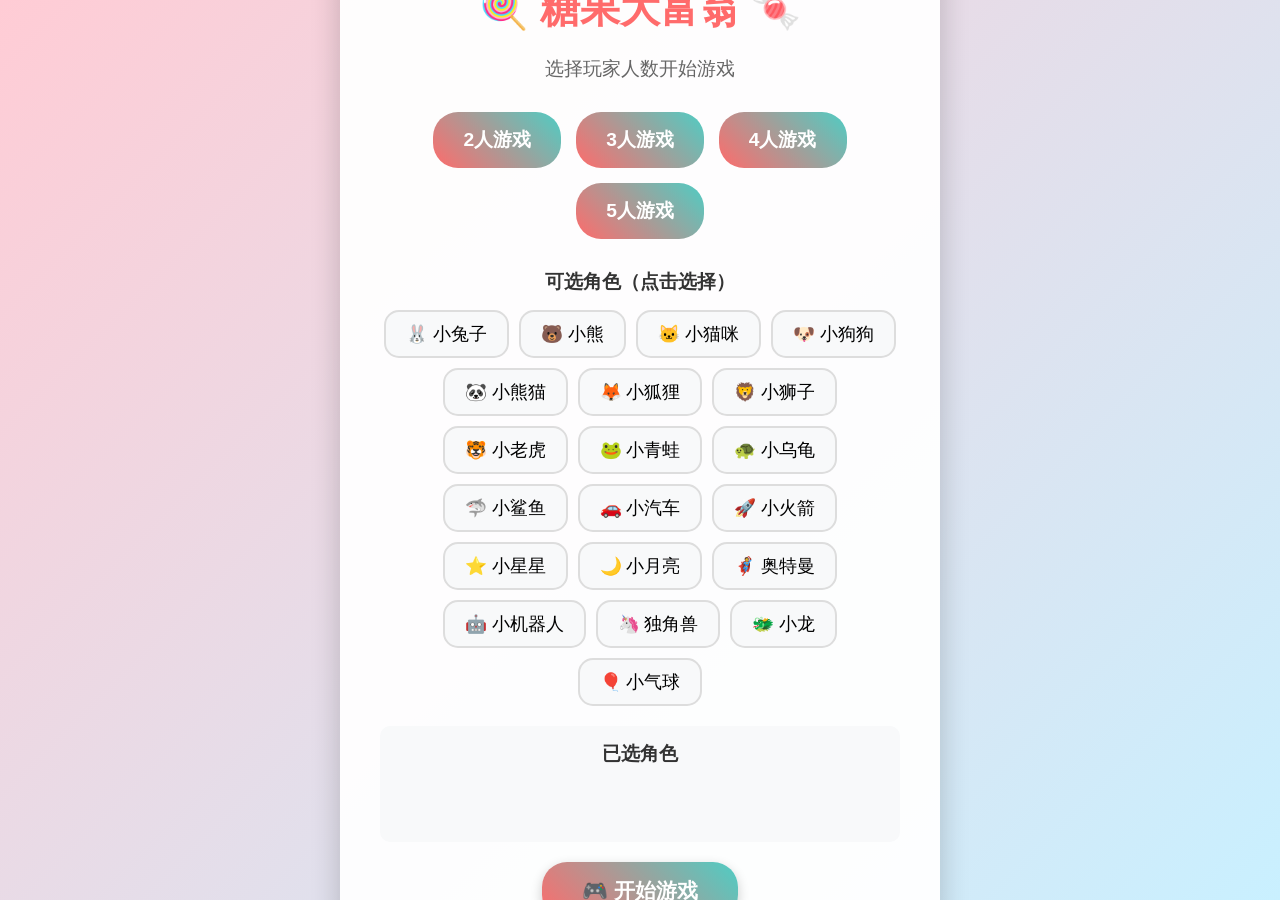
<file: index.html>
<!DOCTYPE html>
<html lang="zh-CN">
<head>
    <meta charset="UTF-8">
    <meta name="viewport" content="width=device-width, initial-scale=1.0">
    <title>糖果大富翁 - 儿童版</title>
    <link rel="stylesheet" href="style.css">
</head>
<body>
    <!-- 游戏开始界面 -->
    <div id="start-screen" class="start-screen">
        <div class="start-content">
            <h1>🍭 糖果大富翁 🍬</h1>
            <p>选择玩家人数开始游戏</p>
            <div class="player-selection">
                <button class="player-count-btn" data-count="2">2人游戏</button>
                <button class="player-count-btn" data-count="3">3人游戏</button>
                <button class="player-count-btn" data-count="4">4人游戏</button>
                <button class="player-count-btn" data-count="5">5人游戏</button>
            </div>
            <div class="available-characters">
                <h3>可选角色（点击选择）</h3>
                <div class="character-list" id="character-list">
                    <div class="character" data-index="0">🐰 小兔子</div>
                    <div class="character" data-index="1">🐻 小熊</div>
                    <div class="character" data-index="2">🐱 小猫咪</div>
                    <div class="character" data-index="3">🐶 小狗狗</div>
                    <div class="character" data-index="4">🐼 小熊猫</div>
                    <div class="character" data-index="5">🦊 小狐狸</div>
                    <div class="character" data-index="6">🦁 小狮子</div>
                    <div class="character" data-index="7">🐯 小老虎</div>
                    <div class="character" data-index="8">🐸 小青蛙</div>
                    <div class="character" data-index="9">🐢 小乌龟</div>
                    <div class="character" data-index="10">🦈 小鲨鱼</div>
                    <div class="character" data-index="11">🚗 小汽车</div>
                    <div class="character" data-index="12">🚀 小火箭</div>
                    <div class="character" data-index="13">⭐ 小星星</div>
                    <div class="character" data-index="14">🌙 小月亮</div>
                    <div class="character" data-index="15">🦸 奥特曼</div>
                    <div class="character" data-index="16">🤖 小机器人</div>
                    <div class="character" data-index="17">🦄 独角兽</div>
                    <div class="character" data-index="18">🐲 小龙</div>
                    <div class="character" data-index="19">🎈 小气球</div>
                </div>
                <div class="selected-characters">
                    <h3>已选角色</h3>
                    <div id="selected-characters-display"></div>
                </div>
                <button id="start-game-btn" class="start-game-btn">🎮 开始游戏</button>
            </div>
        </div>
    </div>

    <!-- 游戏主界面 -->
    <div id="game-container" class="game-container" style="display: none;">
        <div class="game-header">
            <h1>🍭 糖果大富翁 🍬</h1>
            <div class="all-players-info">
                <h3>所有玩家金币</h3>
                <div id="players-money-display"></div>
            </div>
        </div>

        <div class="game-layout">
            <div class="game-board">
                <!-- 游戏棋盘将通过JavaScript动态生成 -->
            </div>

            <div class="game-center">
                <div class="current-player-info">
                    <h3>当前玩家</h3>
                    <div id="current-player">小兔子 🐰</div>
                    <div id="player-money">金币: 1000</div>
                </div>

                <div class="dice-section">
                    <div class="dice-display">
                        <span>骰子点数: </span>
                        <span id="dice-value">-</span>
                    </div>
                    <button id="roll-dice" class="big-dice-btn">🎲 掷骰子</button>
                </div>

                <div class="action-buttons">
                    <button id="buy-property">购买地产</button>
                    <button id="end-turn">结束回合</button>
                </div>
            </div>
        </div>

        <div class="game-log">
            <h3>游戏日志</h3>
            <div id="log-content">
                <p>游戏开始！小兔子先行动。</p>
            </div>
        </div>

        <div class="game-rules">
            <h3>📖 游戏规则</h3>
            <div class="rules-content">
                <div class="rule-section">
                    <h4>🎯 基本玩法</h4>
                    <ul>
                        <li>掷骰子移动，购买地产，收取租金</li>
                        <li>金币用完的玩家出局，最后剩下的玩家获胜</li>
                        <li>经过起点获得200金币奖励</li>
                    </ul>
                </div>
                <div class="rule-section">
                    <h4>🏠 地产系统</h4>
                    <ul>
                        <li>购买地产后可以收取租金</li>
                        <li>租金根据地产价格计算</li>
                        <li>经过自己的地产可以休息</li>
                    </ul>
                </div>
                <div class="rule-section">
                    <h4>⚠️ 陷阱格子</h4>
                    <ul>
                        <li>粘粘糖、酸柠檬等会扣除金币</li>
                        <li>陷阱惩罚金额不等</li>
                        <li>注意避开危险区域</li>
                    </ul>
                </div>
                <div class="rule-section">
                    <h4>🌤️ 天气系统</h4>
                    <ul>
                        <li>☀️ 烈日：停留1回合，失去50金币</li>
                        <li>❄️ 风雪：后退3步，失去30金币</li>
                        <li>🌧️ 暴雨：前进2步，获得20金币</li>
                        <li>🌈 彩虹：随机传送，获得50金币</li>
                    </ul>
                </div>
                <div class="rule-section">
                    <h4>🏢 特殊建筑</h4>
                    <ul>
                        <li>🏦 银行：存钱生息，取钱获得利息</li>
                        <li>🏢 监狱：停留2回合，无法移动</li>
                        <li>🏥 医院：恢复100金币</li>
                        <li>🎰 赌场：50%几率双倍或失去金币</li>
                        <li>🎁 礼物屋：随机获得金币礼物</li>
                        <li>🌀 传送门：随机传送到其他位置</li>
                        <li>💎 宝藏岛：发现宝藏获得金币</li>
                        <li>🧙 魔法屋：随机魔法效果</li>
                    </ul>
                </div>
            </div>
        </div>
    </div>

    <script src="game.js"></script>
</body>
</html>
</file>
<file: style.css>
* {
    margin: 0;
    padding: 0;
    box-sizing: border-box;
}

body {
    font-family: 'Comic Sans MS', '楷体', sans-serif;
    background: linear-gradient(135deg, #ffccd5, #c9f0ff);
    min-height: 100vh;
    padding: 20px;
}

.game-container {
    max-width: 1200px;
    margin: 0 auto;
    background: rgba(255, 255, 255, 0.95);
    border-radius: 20px;
    padding: 20px;
    box-shadow: 0 10px 30px rgba(0, 0, 0, 0.1);
}

/* 开始界面样式 */
.start-screen {
    position: fixed;
    top: 0;
    left: 0;
    width: 100%;
    height: 100%;
    background: linear-gradient(135deg, #ffccd5, #c9f0ff);
    display: flex;
    justify-content: center;
    align-items: center;
    z-index: 1000;
}

.start-content {
    background: rgba(255, 255, 255, 0.95);
    padding: 40px;
    border-radius: 20px;
    text-align: center;
    box-shadow: 0 10px 30px rgba(0, 0, 0, 0.2);
    max-width: 600px;
    width: 90%;
}

.start-content h1 {
    font-size: 2.5em;
    margin-bottom: 20px;
    color: #ff6b6b;
}

.start-content p {
    font-size: 1.2em;
    margin-bottom: 30px;
    color: #666;
}

.player-selection {
    display: flex;
    gap: 15px;
    justify-content: center;
    flex-wrap: wrap;
    margin-bottom: 30px;
}

.player-count-btn {
    padding: 15px 30px;
    font-size: 1.2em;
    border: none;
    border-radius: 25px;
    cursor: pointer;
    background: linear-gradient(45deg, #ff6b6b, #4ecdc4);
    color: white;
    transition: all 0.3s;
    font-weight: bold;
}

.player-count-btn:hover {
    transform: scale(1.05);
    box-shadow: 0 5px 15px rgba(0, 0, 0, 0.2);
}

.available-characters {
    margin-top: 20px;
}

.available-characters h3 {
    margin-bottom: 15px;
    color: #333;
}

.character-list {
    display: flex;
    gap: 10px;
    justify-content: center;
    flex-wrap: wrap;
}

.character {
    padding: 10px 20px;
    background: #f8f9fa;
    border-radius: 15px;
    font-size: 1.1em;
    border: 2px solid #ddd;
    transition: all 0.3s;
}

.character:hover {
    border-color: #ff6b6b;
    background: #fff5f5;
}

.character.selected {
    border-color: #51cf66;
    background: #f0fff4;
    transform: scale(1.05);
}

.character.disabled {
    opacity: 0.4;
    cursor: not-allowed;
}

.selected-characters {
    margin-top: 20px;
    padding: 15px;
    background: #f8f9fa;
    border-radius: 10px;
}

.selected-characters h3 {
    margin-bottom: 10px;
    color: #333;
}

#selected-characters-display {
    display: flex;
    gap: 10px;
    justify-content: center;
    flex-wrap: wrap;
    min-height: 50px;
}

.selected-character {
    padding: 8px 15px;
    background: linear-gradient(45deg, #51cf66, #40c057);
    color: white;
    border-radius: 15px;
    font-size: 1em;
    display: flex;
    align-items: center;
    gap: 5px;
}

.start-game-btn {
    margin-top: 20px;
    padding: 15px 40px;
    font-size: 1.3em;
    border: none;
    border-radius: 25px;
    cursor: pointer;
    background: linear-gradient(45deg, #ff6b6b, #4ecdc4);
    color: white;
    font-weight: bold;
    transition: all 0.3s;
    box-shadow: 0 4px 12px rgba(0, 0, 0, 0.2);
}

.start-game-btn:hover {
    transform: scale(1.05);
    box-shadow: 0 6px 16px rgba(0, 0, 0, 0.3);
}

.start-game-btn:disabled {
    opacity: 0.5;
    cursor: not-allowed;
    transform: none;
}

.game-header {
    text-align: center;
    margin-bottom: 20px;
    padding: 15px;
    background: linear-gradient(45deg, #ff6b6b, #4ecdc4);
    border-radius: 15px;
    color: white;
}

.game-header h1 {
    font-size: 2.5em;
    margin-bottom: 10px;
    text-shadow: 2px 2px 4px rgba(0, 0, 0, 0.3);
}

.all-players-info {
    background: rgba(255, 255, 255, 0.2);
    padding: 15px;
    border-radius: 10px;
    margin-top: 15px;
}

.all-players-info h3 {
    margin-bottom: 10px;
    font-size: 1.1em;
}

#players-money-display {
    display: flex;
    gap: 15px;
    justify-content: center;
    flex-wrap: wrap;
}

.player-money-item {
    background: rgba(255, 255, 255, 0.3);
    padding: 8px 15px;
    border-radius: 20px;
    font-weight: bold;
    display: flex;
    align-items: center;
    gap: 5px;
}

.player-money-item.current {
    background: rgba(255, 215, 0, 0.5);
    border: 2px solid #ffd700 !important;
    transform: scale(1.05);
}

.game-layout {
    display: flex;
    gap: 20px;
    margin-bottom: 20px;
    align-items: stretch;
}

.game-board {
    flex: 1;
    display: grid;
    grid-template-columns: repeat(11, 1fr);
    grid-template-rows: repeat(11, 1fr);
    aspect-ratio: 1;
    max-width: 600px;
    border: 3px solid #ff6b6b;
    border-radius: 10px;
    background: #f8f9fa;
}

.game-center {
    flex: 0 0 300px;
    display: flex;
    flex-direction: column;
    gap: 15px;
    background: linear-gradient(135deg, #fff5f5, #f0f8ff);
    padding: 20px;
    border-radius: 15px;
    border: 2px solid #ddd;
}

.current-player-info {
    text-align: center;
    padding: 15px;
    background: white;
    border-radius: 10px;
    box-shadow: 0 2px 8px rgba(0, 0, 0, 0.1);
}

.current-player-info h3 {
    margin-bottom: 10px;
    color: #ff6b6b;
}

#current-player {
    font-size: 1.5em;
    font-weight: bold;
    margin-bottom: 5px;
}

#player-money {
    font-size: 1.2em;
    color: #4ecdc4;
}

.dice-section {
    text-align: center;
    padding: 15px;
    background: white;
    border-radius: 10px;
    box-shadow: 0 2px 8px rgba(0, 0, 0, 0.1);
}

.dice-display {
    font-size: 1.3em;
    margin-bottom: 15px;
    font-weight: bold;
}

#dice-value {
    color: #ff6b6b;
    font-size: 1.5em;
}

.big-dice-btn {
    background: linear-gradient(45deg, #ffd93d, #ffb347);
    border: none;
    padding: 20px 40px;
    font-size: 1.8em;
    border-radius: 30px;
    cursor: pointer;
    transition: all 0.3s;
    font-weight: bold;
    box-shadow: 0 4px 12px rgba(255, 217, 61, 0.4);
}

.big-dice-btn:hover {
    transform: scale(1.05);
    box-shadow: 0 6px 16px rgba(255, 217, 61, 0.6);
}

.action-buttons {
    display: flex;
    flex-direction: column;
    gap: 10px;
}

.action-buttons button {
    padding: 15px 25px;
    border: none;
    border-radius: 20px;
    cursor: pointer;
    font-size: 1.1em;
    transition: all 0.3s;
    font-weight: bold;
}

#buy-property {
    background: linear-gradient(45deg, #51cf66, #40c057);
    color: white;
}

#end-turn {
    background: linear-gradient(45deg, #ff6b6b, #ee5a5a);
    color: white;
}

.action-buttons button:hover {
    transform: scale(1.02);
}

.action-buttons button:disabled {
    opacity: 0.5;
    cursor: not-allowed;
    transform: none;
}

.cell {
    border: 1px solid #ddd;
    display: flex;
    align-items: center;
    justify-content: center;
    font-size: 0.8em;
    text-align: center;
    padding: 5px;
    position: relative;
    transition: all 0.3s;
}

.cell:hover {
    transform: scale(1.05);
    z-index: 10;
}

.corner {
    background: linear-gradient(45deg, #ff9a9e, #fad0c4);
    font-weight: bold;
    font-size: 1em;
}

.property {
    background: linear-gradient(45deg, #a1c4fd, #c2e9fb);
    cursor: pointer;
}

.property.owned {
    opacity: 0.7;
}

.property-1 { background: #ff9aa2; }
.property-2 { background: #ffb7b2; }
.property-3 { background: #ffdac1; }
.property-4 { background: #e2f0cb; }
.property-5 { background: #b5ead7; }
.property-6 { background: #c7ceea; }

.trap {
    background: linear-gradient(45deg, #ff6b6b, #ee5a5a);
    color: white;
    font-weight: bold;
    cursor: pointer;
}

.trap:hover {
    transform: scale(1.05);
    z-index: 10;
}

.empty {
    background: #f0f0f0;
    border: 1px solid #e0e0e0;
}

.special {
    background: linear-gradient(135deg, #667eea, #764ba2);
    color: white;
    font-weight: bold;
    cursor: pointer;
    transition: all 0.3s;
}

.special:hover {
    transform: scale(1.05);
    z-index: 10;
}

.special.jail {
    background: linear-gradient(135deg, #4a4a4a, #2c2c2c);
}

.special.hospital {
    background: linear-gradient(135deg, #ff6b6b, #ee5a5a);
}

.special.casino {
    background: linear-gradient(135deg, #ffd93d, #ffb347);
}

.special.gift {
    background: linear-gradient(135deg, #ff69b4, #ff1493);
}

.special.teleport {
    background: linear-gradient(135deg, #9b59b6, #8e44ad);
}

.special.treasure {
    background: linear-gradient(135deg, #f39c12, #e67e22);
}

.special.magic {
    background: linear-gradient(135deg, #1abc9c, #16a085);
}

.weather {
    background: linear-gradient(135deg, #74b9ff, #0984e3);
    color: white;
    font-weight: bold;
    cursor: pointer;
    transition: all 0.3s;
}

.weather:hover {
    transform: scale(1.05);
    z-index: 10;
}

.weather.sunny {
    background: linear-gradient(135deg, #fdcb6e, #f39c12);
}

.weather.snowy {
    background: linear-gradient(135deg, #dfe6e9, #b2bec3);
}

.weather.rainy {
    background: linear-gradient(135deg, #74b9ff, #0984e3);
}

.weather.rainbow {
    background: linear-gradient(135deg, #fd79a8, #e84393, #a29bfe, #74b9ff, #55efc4);
    background-size: 300% 300%;
    animation: rainbow 3s ease infinite;
}

@keyframes rainbow {
    0% { background-position: 0% 50%; }
    50% { background-position: 100% 50%; }
    100% { background-position: 0% 50%; }
}

.player-marker {
    font-size: 1.2em;
    position: absolute;
    top: 50%;
    left: 50%;
    transform: translate(-50%, -50%);
    text-shadow: 0 0 3px rgba(0,0,0,0.3);
    z-index: 5;
    pointer-events: none;
}

.player-1 { background: #ff6b6b; }
.player-2 { background: #4ecdc4; }
.player-3 { background: #ffd93d; }
.player-4 { background: #6b5b95; }
.player-5 { background: #ff85a2; }

/* 响应式设计 */
@media (max-width: 768px) {
    .game-layout {
        flex-direction: column;
    }
    
    .game-board {
        max-width: 100%;
        grid-template-columns: repeat(8, 1fr);
        grid-template-rows: repeat(8, 1fr);
    }
    
    .game-center {
        flex: none;
        width: 100%;
    }
    
    .cell {
        font-size: 0.7em;
    }
}

.game-log {
    background: #f1f3f4;
    padding: 15px;
    border-radius: 10px;
    max-height: 200px;
    overflow-y: auto;
}

.game-log h3 {
    margin-bottom: 10px;
    color: #333;
}

#log-content {
    font-size: 0.9em;
    line-height: 1.4;
}

#log-content p {
    margin-bottom: 5px;
    padding: 5px;
    background: white;
    border-radius: 5px;
}

.game-rules {
    background: linear-gradient(135deg, #fff9e6, #fff5f5);
    padding: 20px;
    border-radius: 15px;
    margin-top: 20px;
    border: 2px solid #ffd700;
}

.game-rules h3 {
    margin-bottom: 15px;
    color: #ff6b6b;
    text-align: center;
}

.rules-content {
    display: grid;
    grid-template-columns: repeat(auto-fit, minmax(250px, 1fr));
    gap: 15px;
}

.rule-section {
    background: white;
    padding: 15px;
    border-radius: 10px;
    box-shadow: 0 2px 8px rgba(0, 0, 0, 0.1);
}

.rule-section h4 {
    margin-bottom: 10px;
    color: #4ecdc4;
    font-size: 1.1em;
}

.rule-section ul {
    list-style: none;
    padding: 0;
}

.rule-section li {
    padding: 5px 0;
    padding-left: 20px;
    position: relative;
    line-height: 1.4;
}

.rule-section li:before {
    content: '•';
    position: absolute;
    left: 0;
    color: #ff6b6b;
    font-weight: bold;
}

/* 响应式设计 */
@media (max-width: 768px) {
    .game-info {
        flex-direction: column;
        gap: 15px;
    }
    
    .game-board {
        grid-template-columns: repeat(8, 1fr);
        grid-template-rows: repeat(8, 1fr);
    }
    
    .cell {
        font-size: 0.7em;
    }
    
    .game-controls {
        flex-direction: column;
        gap: 15px;
    }
}
</file>
